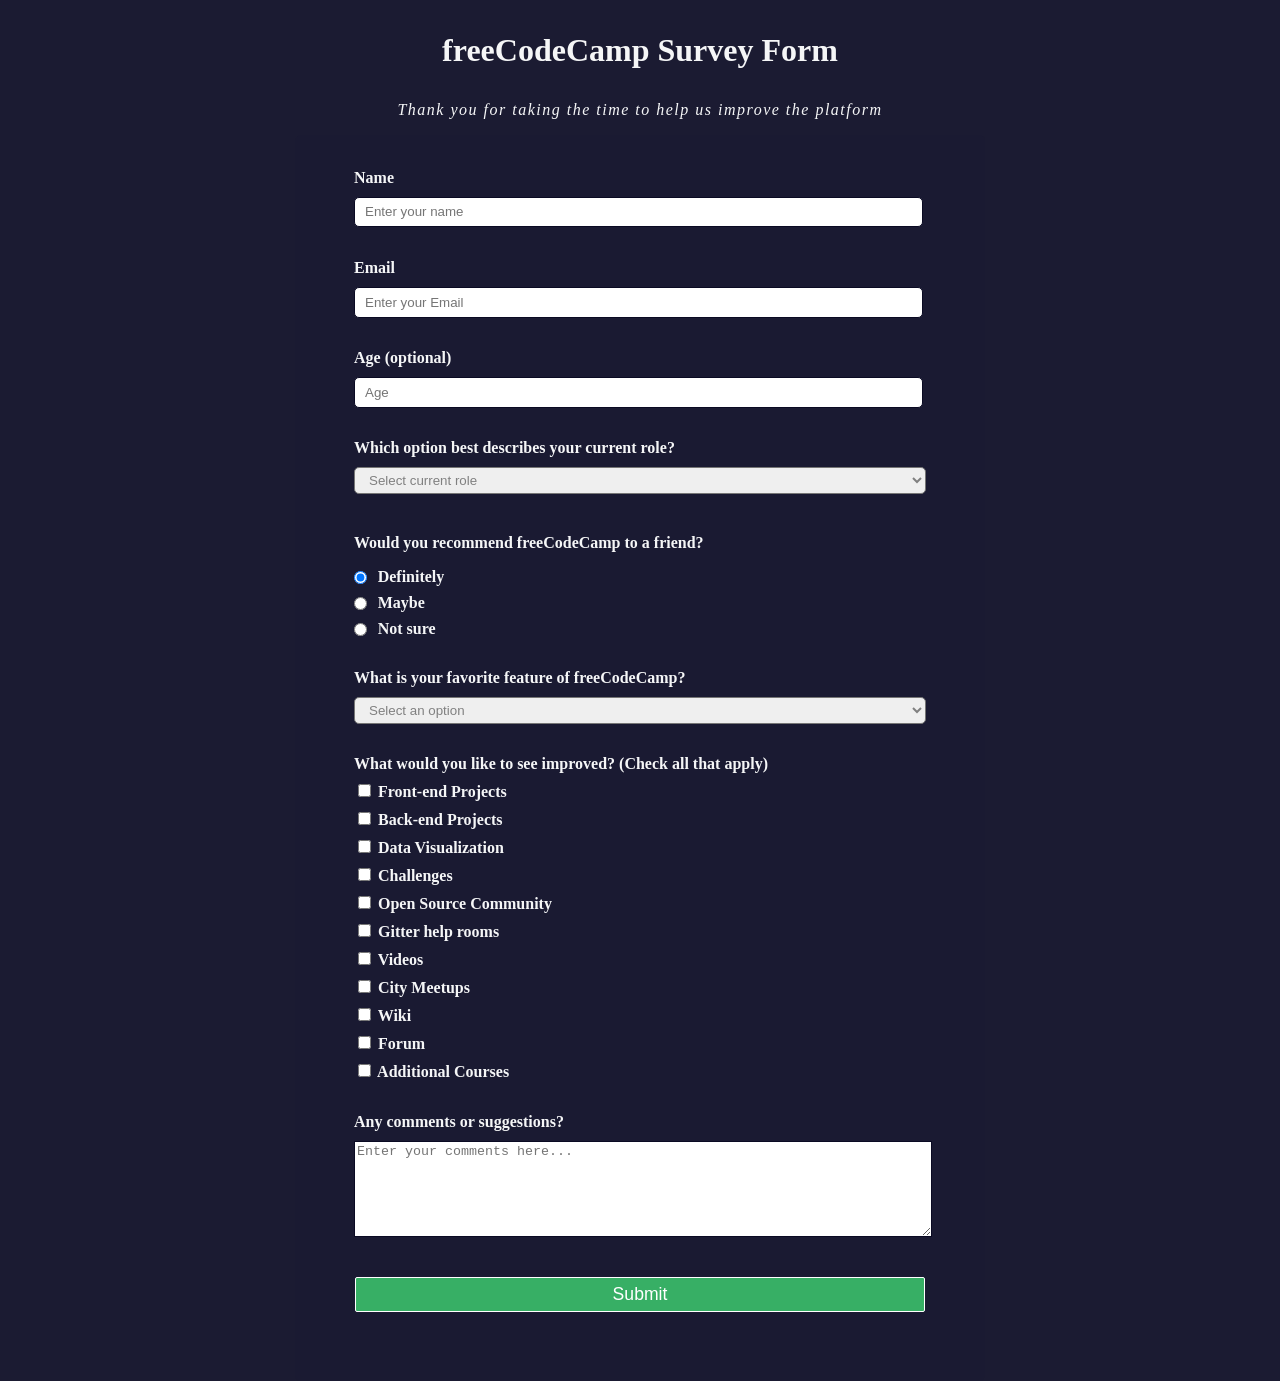
<file: Section 1. (New) Responsive Web Design/project0101/index.html>
<!DOCTYPE html>
<html lang="en">

<head>
    <meta charset="UTF-8">
    <meta http-equiv="X-UA-Compatible" content="IE=edge">
    <meta name="viewport" content="width=device-width, initial-scale=1.0">
    <title>Survey Form</title>
    <link rel="stylesheet" href="styles.css">
</head>

<body>
    <header>
        <h1 id="title">freeCodeCamp Survey Form</h1>
        <p id="description">Thank you for taking the time to help us improve the platform</p>
    </header>
    <div class="container">
        <form action="" id="survey-form">
            <fieldset>
                <label for="name" id="name-label">Name <input type="text" name="name" id="name"
                        placeholder="Enter your name" required></label>
            </fieldset>

            <fieldset>
                <label for="email" id="email-label">Email <input type="email" name="email" id="email"
                        placeholder="Enter your Email" required></label>
            </fieldset>

            <fieldset>
                <label for="number" id="number-label">Age (optional) <input type="number" name="number" id="number"
                        min="10" max="99" placeholder="Age"></label>
            </fieldset>

            <fieldset>
                <label for="dropdown">Which option best describes your current role?
                    <select name="dropdown" id="dropdown">
                        <option value="">Select current role</option>
                        <option value="1">Student</option>
                        <option value="2">Full Time Job</option>
                        <option value="3">Full Time Learner</option>
                        <option value="4">Prefer not to say</option>
                        <option value="5">Other</option>
                    </select>
                </label>
            </fieldset>

            <fieldset>
                <p>Would you recommend freeCodeCamp to a friend?</p>
                <label for="yes"><input type="radio" name="reference" id="yes" class="inline" value="yes" checked>
                    Definitely</label>
                <label for="maybe"><input type="radio" name="reference" id="maybe" class="inline" value="maybe">
                    Maybe</label>
                <label for="no"><input type="radio" name="reference" id="no" class="inline" value="no"> Not sure</label>
            </fieldset>

            <fieldset>
                <label for="feature">What is your favorite feature of freeCodeCamp?
                    <select name="feature" id="feature">
                        <option value="">Select an option</option>
                        <option value="1">Challenges</option>
                        <option value="2">Projects</option>
                        <option value="3">Community</option>
                        <option value="4">Open Source</option>
                    </select>
                </label>
            </fieldset>

            <fieldset>
                <label for="improvement">What would you like to see improved? (Check all that apply)
                    <label for="frontEnd"><input type="checkbox" name="frontEnd" class="checkbox" id="frontEnd"
                            value="frontEnd"> Front-end Projects</label>
                    <label for="backEnd"><input type="checkbox" name="backEnd" class="checkbox" id="backEnd"
                            value="backEnd"> Back-end Projects</label>
                    <label for="visualization"><input type="checkbox" name="visualization" class="checkbox"
                            id="visualization" value="visualization"> Data Visualization</label>
                    <label for="challenges"><input type="checkbox" name="challenges" class="checkbox" id="challenges"
                            value="challenges"> Challenges</label>
                    <label for="community"><input type="checkbox" name="community" class="checkbox" id="community"
                            value="community"> Open Source Community</label>
                    <label for="rooms"><input type="checkbox" name="rooms" class="checkbox" id="rooms" value="rooms">
                        Gitter help rooms</label>
                    <label for="videos"><input type="checkbox" name="videos" class="checkbox" id="videos"
                            value="videos"> Videos</label>
                    <label for="meetups"><input type="checkbox" name="meetups" class="checkbox" id="meetups"
                            value="meetups"> City Meetups</label>
                    <label for="wiki"><input type="checkbox" name="wiki" class="checkbox" id="wiki" value="wiki">
                        Wiki</label>
                    <label for="forum"><input type="checkbox" name="forum" class="checkbox" id="forum" value="forum">
                        Forum</label>
                    <label for="additions"><input type="checkbox" name="additions" class="checkbox" id="additions"
                            value="additions"> Additional Courses</label>
                </label>
            </fieldset>

            <fieldset>
                <label for="comments">Any comments or suggestions?
                    <textarea name="" id="comments" cols="30" rows="6"
                        placeholder="Enter your comments here..."></textarea>
                </label>
            </fieldset>

            <input type="submit" value="Submit" id="submit">
        </form>
    </div>
</body>

</html>
</file>
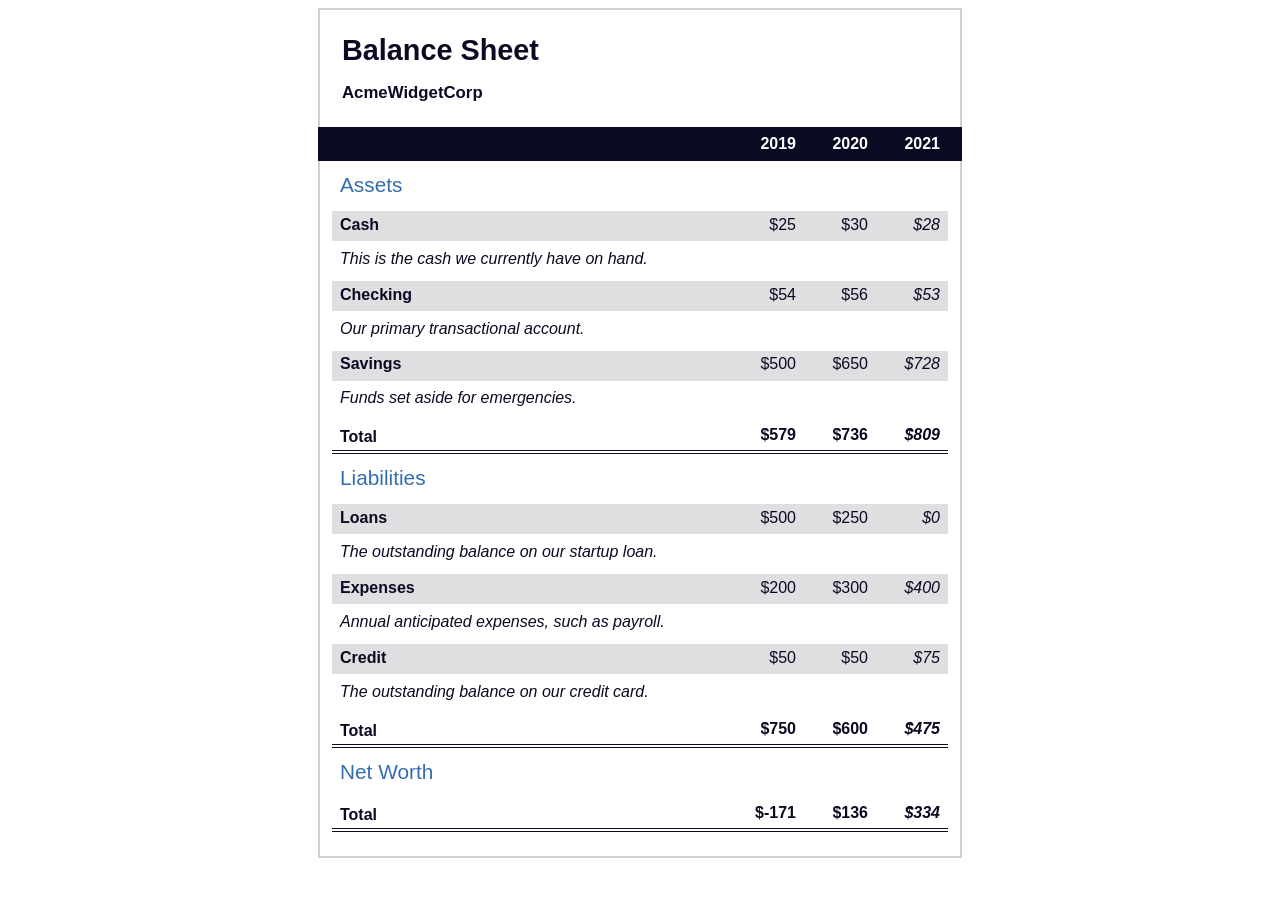
<file: Section 1. (New) Responsive Web Design/task01.03.01/index.html>
<!DOCTYPE html>
<html lang="en">

<head>
    <meta charset="UTF-8">
    <meta name="viewport" content="width=device-width, initial-scale=1.0">
    <title>Balance Sheet</title>
    <link rel="stylesheet" href="./styles.css">
</head>

<body>
    <main>
        <section>
            <h1>
                <span class="flex">
                    <span>AcmeWidgetCorp</span>
                    <span>Balance Sheet</span>
                </span>
            </h1>
            <div id="years" aria-hidden="true">
                <span class="year">2019</span>
                <span class="year">2020</span>
                <span class="year">2021</span>
            </div>
            <div class="table-wrap">
                <table>
                    <caption>Assets</caption>
                    <thead>
                        <tr>
                            <td></td>
                            <th><span class="sr-only year">2019</span></th>
                            <th><span class="sr-only year">2020</span></th>
                            <th class="current"><span class="sr-only year">2021</span></th>
                        </tr>
                    </thead>
                    <tbody>
                        <tr class="data">
                            <th>Cash <span class="description">This is the cash we currently have on hand.</span></th>
                            <td>$25</td>
                            <td>$30</td>
                            <td class="current">$28</td>
                        </tr>
                        <tr class="data">
                            <th>Checking <span class="description">Our primary transactional account.</span></th>
                            <td>$54</td>
                            <td>$56</td>
                            <td class="current">$53</td>
                        </tr>
                        <tr class="data">
                            <th>Savings <span class="description">Funds set aside for emergencies.</span></th>
                            <td>$500</td>
                            <td>$650</td>
                            <td class="current">$728</td>
                        </tr>
                        <tr class="total">
                            <th>Total <span class="sr-only">Assets</span></th>
                            <td>$579</td>
                            <td>$736</td>
                            <td class="current">$809</td>
                        </tr>
                    </tbody>
                </table>
                <table>
                    <caption>Liabilities</caption>
                    <thead>
                        <tr>
                            <td></td>
                            <th><span class="sr-only">2019</span></th>
                            <th><span class="sr-only">2020</span></th>
                            <th><span class="sr-only">2021</span></th>
                        </tr>
                    </thead>
                    <tbody>
                        <tr class="data">
                            <th>Loans <span class="description">The outstanding balance on our startup loan.</span></th>
                            <td>$500</td>
                            <td>$250</td>
                            <td class="current">$0</td>
                        </tr>
                        <tr class="data">
                            <th>Expenses <span class="description">Annual anticipated expenses, such as payroll.</span>
                            </th>
                            <td>$200</td>
                            <td>$300</td>
                            <td class="current">$400</td>
                        </tr>
                        <tr class="data">
                            <th>Credit <span class="description">The outstanding balance on our credit card.</span></th>
                            <td>$50</td>
                            <td>$50</td>
                            <td class="current">$75</td>
                        </tr>
                        <tr class="total">
                            <th>Total <span class="sr-only">Liabilities</span></th>
                            <td>$750</td>
                            <td>$600</td>
                            <td class="current">$475</td>
                        </tr>
                    </tbody>
                </table>
                <table>
                    <caption>Net Worth</caption>
                    <thead>
                        <tr>
                            <td></td>
                            <th><span class="sr-only">2019</span></th>
                            <th><span class="sr-only">2020</span></th>
                            <th><span class="sr-only">2021</span></th>
                        </tr>
                    </thead>
                    <tbody>
                        <tr class="total">
                            <th>Total <span class="sr-only">Net Worth</span></th>
                            <td>$-171</td>
                            <td>$136</td>
                            <td class="current">$334</td>
                        </tr>
                    </tbody>
                </table>
            </div>
        </section>
    </main>
</body>

</html>
</file>
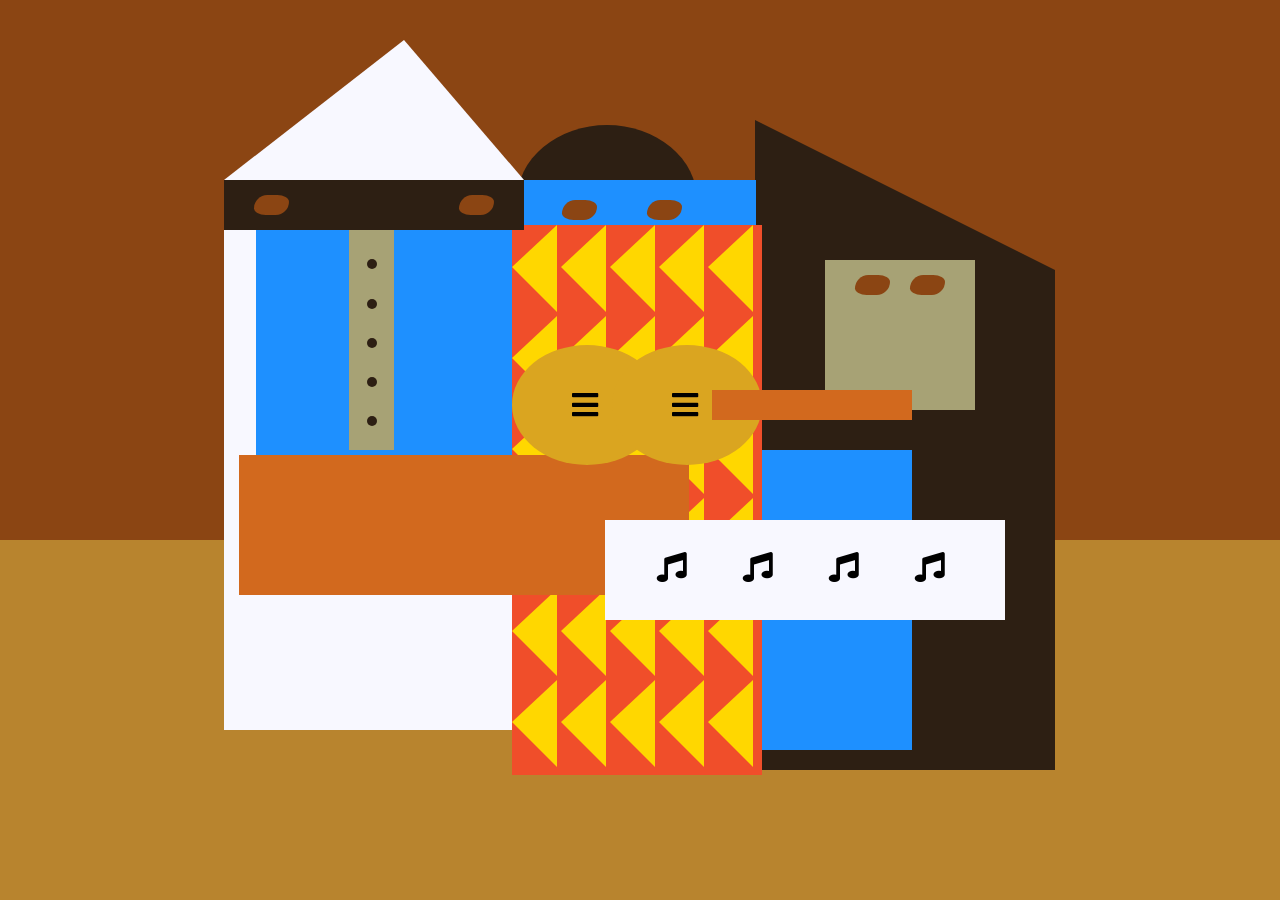
<file: Section 1. (New) Responsive Web Design/task01.03.02/index.html>
<!DOCTYPE html>
<html lang="en">

<head>
    <meta charset="utf-8">
    <title>Picasso Painting</title>
    <link rel="stylesheet" href="./styles.css" />
    <link rel="stylesheet" href="https://use.fontawesome.com/releases/v5.8.2/css/all.css">
</head>

<body>
    <div id="back-wall"></div>
    <div class="characters">
        <div id="offwhite-character">
            <div id="white-hat"></div>
            <div id="black-mask">
                <div class="eyes left"></div>
                <div class="eyes right"></div>
            </div>
            <div id="gray-instrument">
                <div class="black-dot"></div>
                <div class="black-dot"></div>
                <div class="black-dot"></div>
                <div class="black-dot"></div>
                <div class="black-dot"></div>
            </div>
            <div id="tan-table"></div>
        </div>
        <div id="black-character">
            <div id="black-hat"></div>
            <div id="gray-mask">
                <div class="eyes left"></div>
                <div class="eyes right"></div>
            </div>
            <div id="white-paper">
                <i class="fas fa-music"></i>
                <i class="fas fa-music"></i>
                <i class="fas fa-music"></i>
                <i class="fas fa-music"></i>
            </div>
        </div>
        <div class="blue" id="blue-left"></div>
        <div class="blue" id="blue-right"></div>
        <div id="orange-character">
            <div id="black-round-hat"></div>
            <div id="eyes-div">
                <div class="eyes left"></div>
                <div class="eyes right"></div>
            </div>
            <div id="triangles">
                <div class="triangle"></div>
                <div class="triangle"></div>
                <div class="triangle"></div>
                <div class="triangle"></div>
                <div class="triangle"></div>
                <div class="triangle"></div>
                <div class="triangle"></div>
                <div class="triangle"></div>
                <div class="triangle"></div>
                <div class="triangle"></div>
                <div class="triangle"></div>
                <div class="triangle"></div>
                <div class="triangle"></div>
                <div class="triangle"></div>
                <div class="triangle"></div>
                <div class="triangle"></div>
                <div class="triangle"></div>
                <div class="triangle"></div>
                <div class="triangle"></div>
                <div class="triangle"></div>
                <div class="triangle"></div>
                <div class="triangle"></div>
                <div class="triangle"></div>
                <div class="triangle"></div>
                <div class="triangle"></div>
                <div class="triangle"></div>
                <div class="triangle"></div>
                <div class="triangle"></div>
                <div class="triangle"></div>
                <div class="triangle"></div>
            </div>
            <div id="guitar">
                <div class="guitar" id="guitar-left">
                    <i class="fas fa-bars"></i>
                </div>
                <div class="guitar" id="guitar-right">
                    <i class="fas fa-bars"></i>
                </div>
                <div id="guitar-neck"></div>
            </div>
        </div>
    </div>
</body>

</html>
</file>
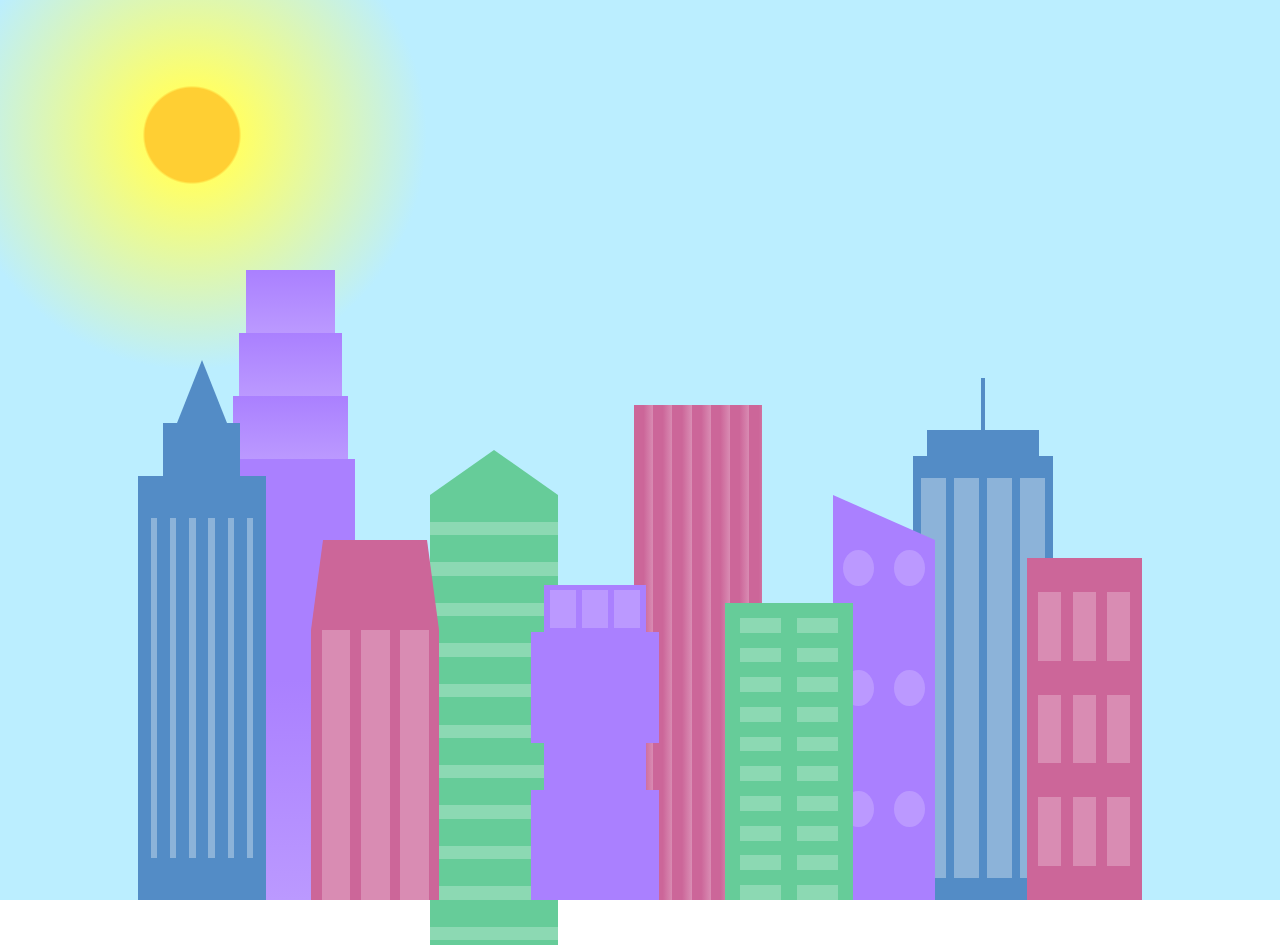
<file: Section 1. (New) Responsive Web Design/task01.04.01/index.html>
<!DOCTYPE html>
<html lang="en">

<head>
    <meta charset="UTF-8">
    <title>City Skyline</title>
    <link href="styles.css" rel="stylesheet" />
</head>

<body>
    <div class="background-buildings sky">
        <div></div>
        <div></div>
        <div class="bb1 building-wrap">
            <div class="bb1a bb1-window"></div>
            <div class="bb1b bb1-window"></div>
            <div class="bb1c bb1-window"></div>
            <div class="bb1d"></div>
        </div>
        <div class="bb2">
            <div class="bb2a"></div>
            <div class="bb2b"></div>
        </div>
        <div class="bb3"></div>
        <div></div>
        <div class="bb4 building-wrap">
            <div class="bb4a"></div>
            <div class="bb4b"></div>
            <div class="bb4c window-wrap">
                <div class="bb4-window"></div>
                <div class="bb4-window"></div>
                <div class="bb4-window"></div>
                <div class="bb4-window"></div>
            </div>
        </div>
        <div></div>
        <div></div>
    </div>

    <div class="foreground-buildings">
        <div></div>
        <div></div>
        <div class="fb1 building-wrap">
            <div class="fb1a"></div>
            <div class="fb1b"></div>
            <div class="fb1c"></div>
        </div>
        <div class="fb2">
            <div class="fb2a"></div>
            <div class="fb2b window-wrap">
                <div class="fb2-window"></div>
                <div class="fb2-window"></div>
                <div class="fb2-window"></div>
            </div>
        </div>
        <div></div>
        <div class="fb3 building-wrap">
            <div class="fb3a window-wrap">
                <div class="fb3-window"></div>
                <div class="fb3-window"></div>
                <div class="fb3-window"></div>
            </div>
            <div class="fb3b"></div>
            <div class="fb3a"></div>
            <div class="fb3b"></div>
        </div>
        <div class="fb4">
            <div class="fb4a"></div>
            <div class="fb4b">
                <div class="fb4-window"></div>
                <div class="fb4-window"></div>
                <div class="fb4-window"></div>
                <div class="fb4-window"></div>
                <div class="fb4-window"></div>
                <div class="fb4-window"></div>
            </div>
        </div>
        <div class="fb5"></div>
        <div class="fb6"></div>
        <div></div>
        <div></div>
    </div>
</body>

</html>
</file>
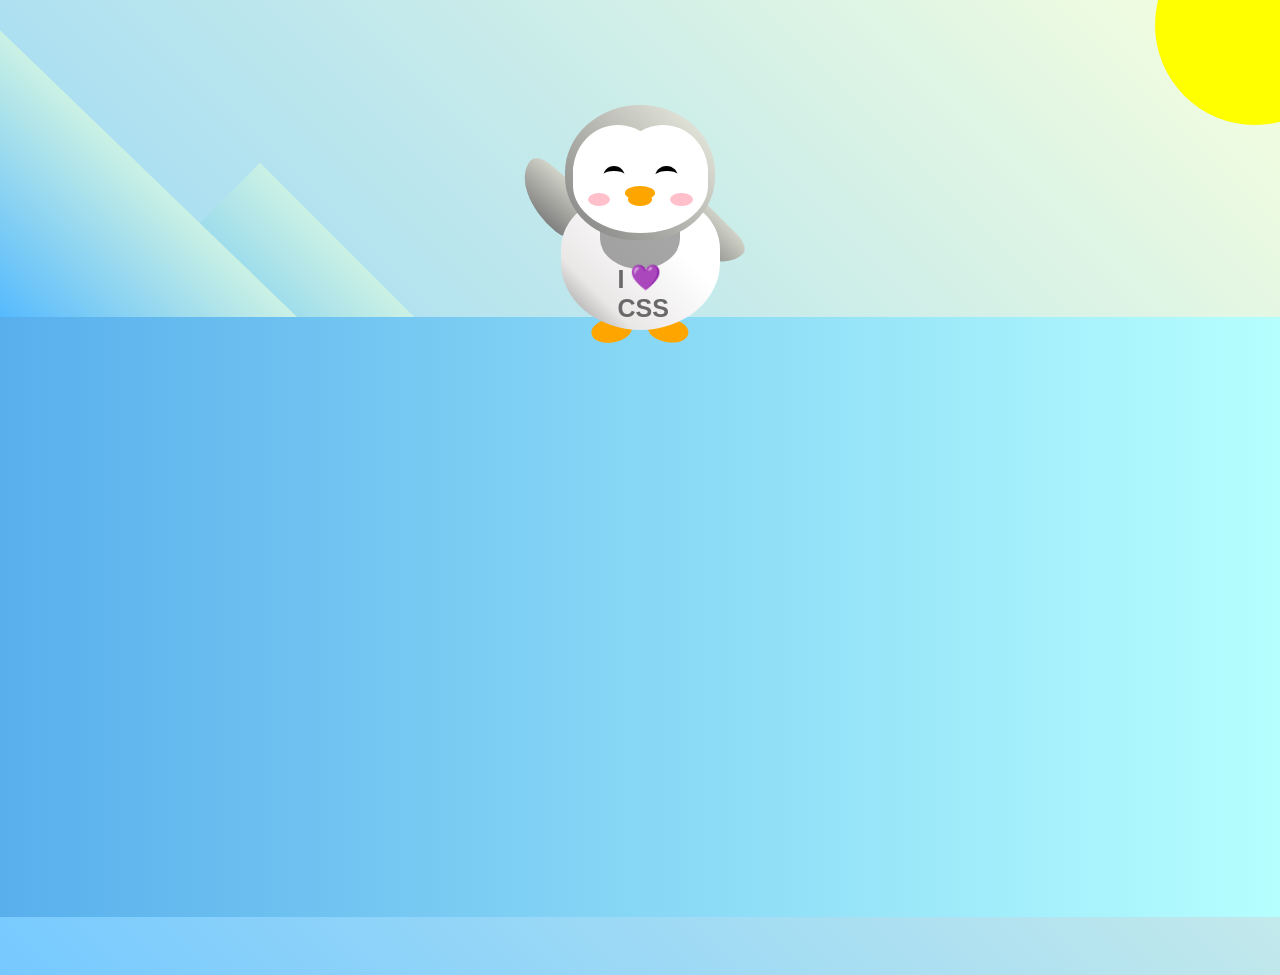
<file: Section 1. (New) Responsive Web Design/task01.05.02/index.html>
<!DOCTYPE html>
<html lang="en">

<head>
    <meta charset="UTF-8" />
    <link rel="stylesheet" href="./styles.css" />
    <title>Penguin</title>
    <meta name="viewport" content="width=device-width, initial-scale=1.0" />
</head>

<body>
    <div class="left-mountain"></div>
    <div class="back-mountain"></div>
    <div class="sun"></div>
    <div class="penguin">
        <div class="penguin-head">
            <div class="face left"></div>
            <div class="face right"></div>
            <div class="chin"></div>
            <div class="eye left">
                <div class="eye-lid"></div>
            </div>
            <div class="eye right">
                <div class="eye-lid"></div>
            </div>
            <div class="blush left"></div>
            <div class="blush right"></div>
            <div class="beak top"></div>
            <div class="beak bottom"></div>
        </div>
        <div class="shirt">
            <div>💜</div>
            <p>I CSS</p>
        </div>
        <div class="penguin-body">
            <div class="arm left"></div>
            <div class="arm right"></div>
            <div class="foot left"></div>
            <div class="foot right"></div>
        </div>
    </div>

    <div class="ground"></div>
</body>

</html>
</file>
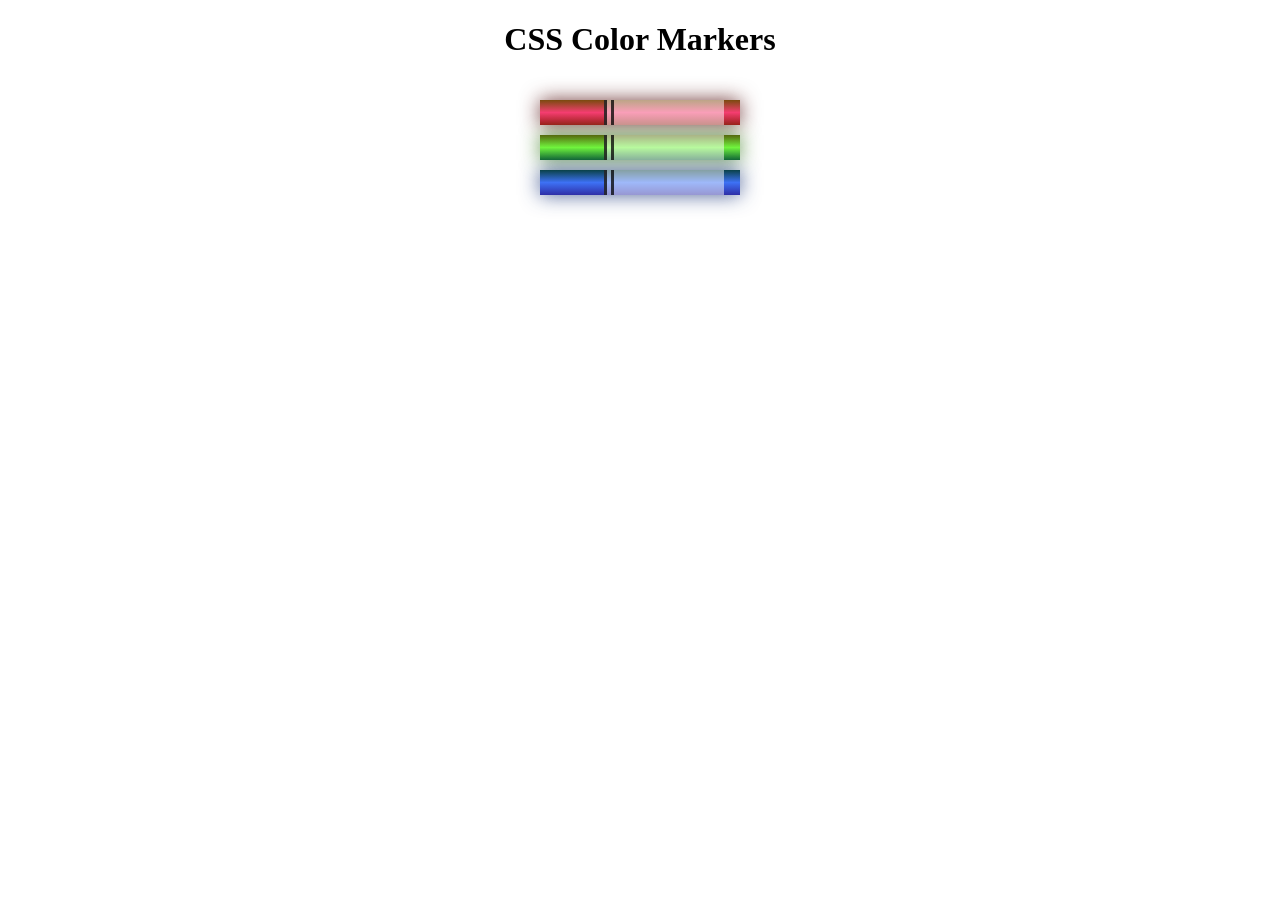
<file: Section 1. (New) Responsive Web Design/task010103/index.html>
<!DOCTYPE html>
<html lang="en">

<head>
    <meta charset="utf-8">
    <meta name="viewport" content="width=device-width, initial-scale=1.0">
    <title>Colored Markers</title>
    <link rel="stylesheet" href="styles.css">
</head>

<body>
    <h1>CSS Color Markers</h1>
    <div class="container">
        <div class="marker red">
            <div class="cap"></div>
            <div class="sleeve"></div>
        </div>
        <div class="marker green">
            <div class="cap"></div>
            <div class="sleeve"></div>
        </div>
        <div class="marker blue">
            <div class="cap"></div>
            <div class="sleeve"></div>
        </div>
    </div>
</body>

</html>
</file>
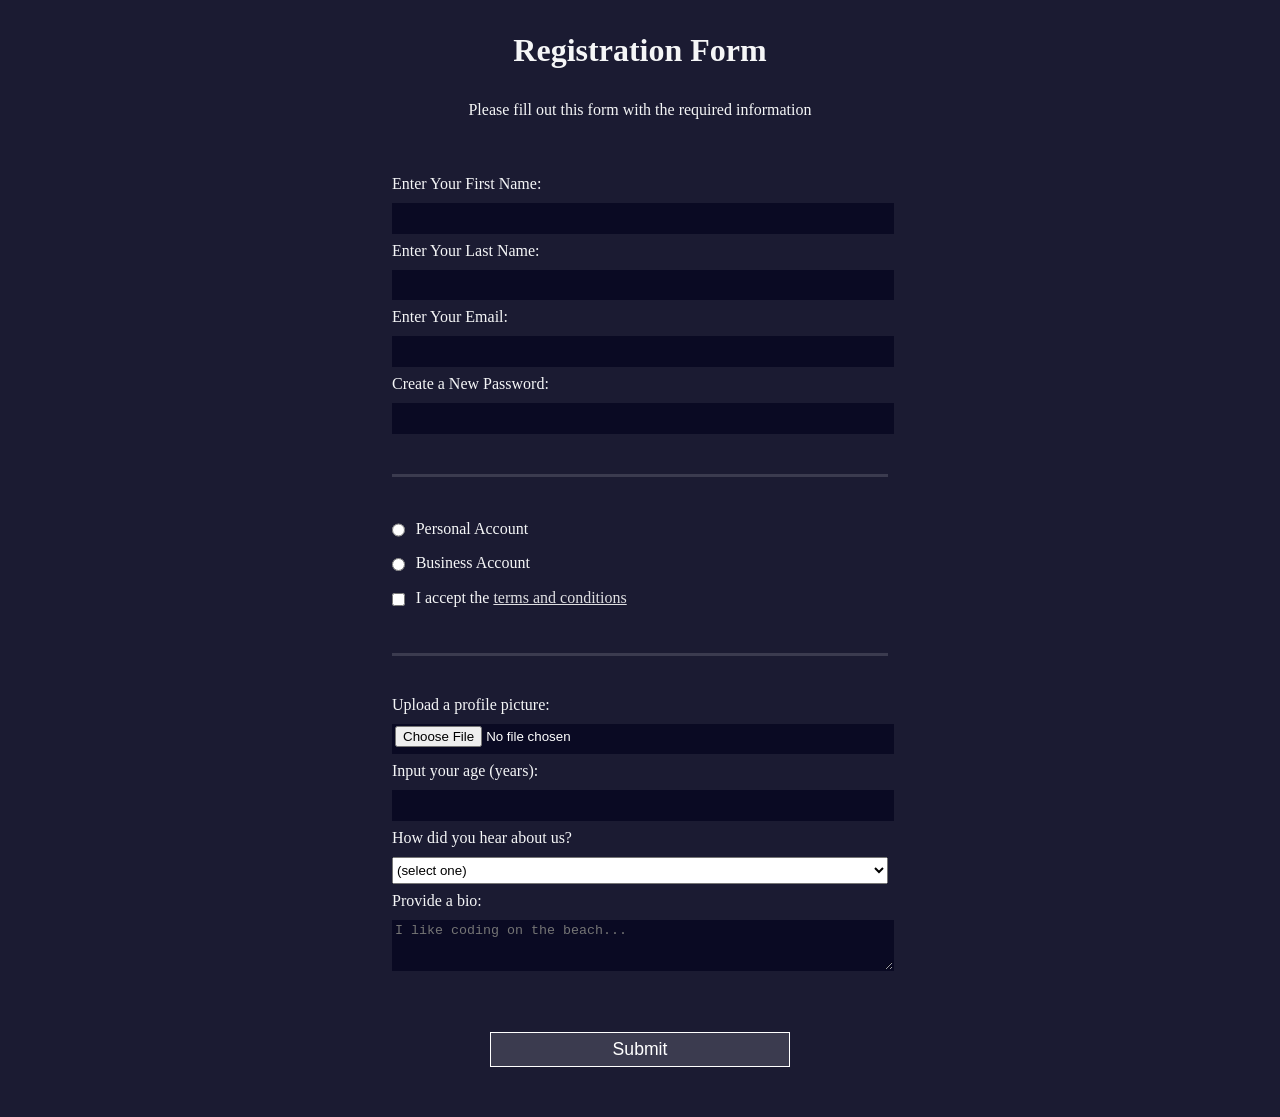
<file: Section 1. (New) Responsive Web Design/task010104/index.html>
<!DOCTYPE html>
<html lang="en">

<head>
    <meta charset="UTF-8">
    <title>Registration Form</title>
    <link rel="stylesheet" href="styles.css" />
</head>

<body>
    <h1>Registration Form</h1>
    <p>Please fill out this form with the required information</p>
    <form method="post" action='https://register-demo.freecodecamp.org'>
        <fieldset>
            <label for="first-name">Enter Your First Name: <input id="first-name" name="first-name" type="text"
                    required /></label>
            <label for="last-name">Enter Your Last Name: <input id="last-name" name="last-name" type="text"
                    required /></label>
            <label for="email">Enter Your Email: <input id="email" name="email" type="email" required /></label>
            <label for="new-password">Create a New Password: <input id="new-password" name="new-password"
                    type="password" pattern="[a-z0-5]{8,}" required /></label>
        </fieldset>
        <fieldset>
            <label for="personal-account"><input id="personal-account" type="radio" name="account-type"
                    class="inline" /> Personal Account</label>
            <label for="business-account"><input id="business-account" type="radio" name="account-type"
                    class="inline" /> Business Account</label>
            <label for="terms-and-conditions">
                <input id="terms-and-conditions" type="checkbox" required name="terms-and-conditions" class="inline" />
                I accept the <a href="https://www.freecodecamp.org/news/terms-of-service/">terms and conditions</a>
            </label>
        </fieldset>
        <fieldset>
            <label for="profile-picture">Upload a profile picture: <input id="profile-picture" type="file"
                    name="file" /></label>
            <label for="age">Input your age (years): <input id="age" type="number" name="age" min="13"
                    max="120" /></label>
            <label for="referrer">How did you hear about us?
                <select id="referrer" name="referrer">
                    <option value="">(select one)</option>
                    <option value="1">freeCodeCamp News</option>
                    <option value="2">freeCodeCamp YouTube Channel</option>
                    <option value="3">freeCodeCamp Forum</option>
                    <option value="4">Other</option>
                </select>
            </label>
            <label for="bio">Provide a bio:
                <textarea id="bio" name="bio" rows="3" cols="30" placeholder="I like coding on the beach..."></textarea>
            </label>
        </fieldset>
        <input type="submit" value="Submit" />
    </form>
</body>

</html>
</file>
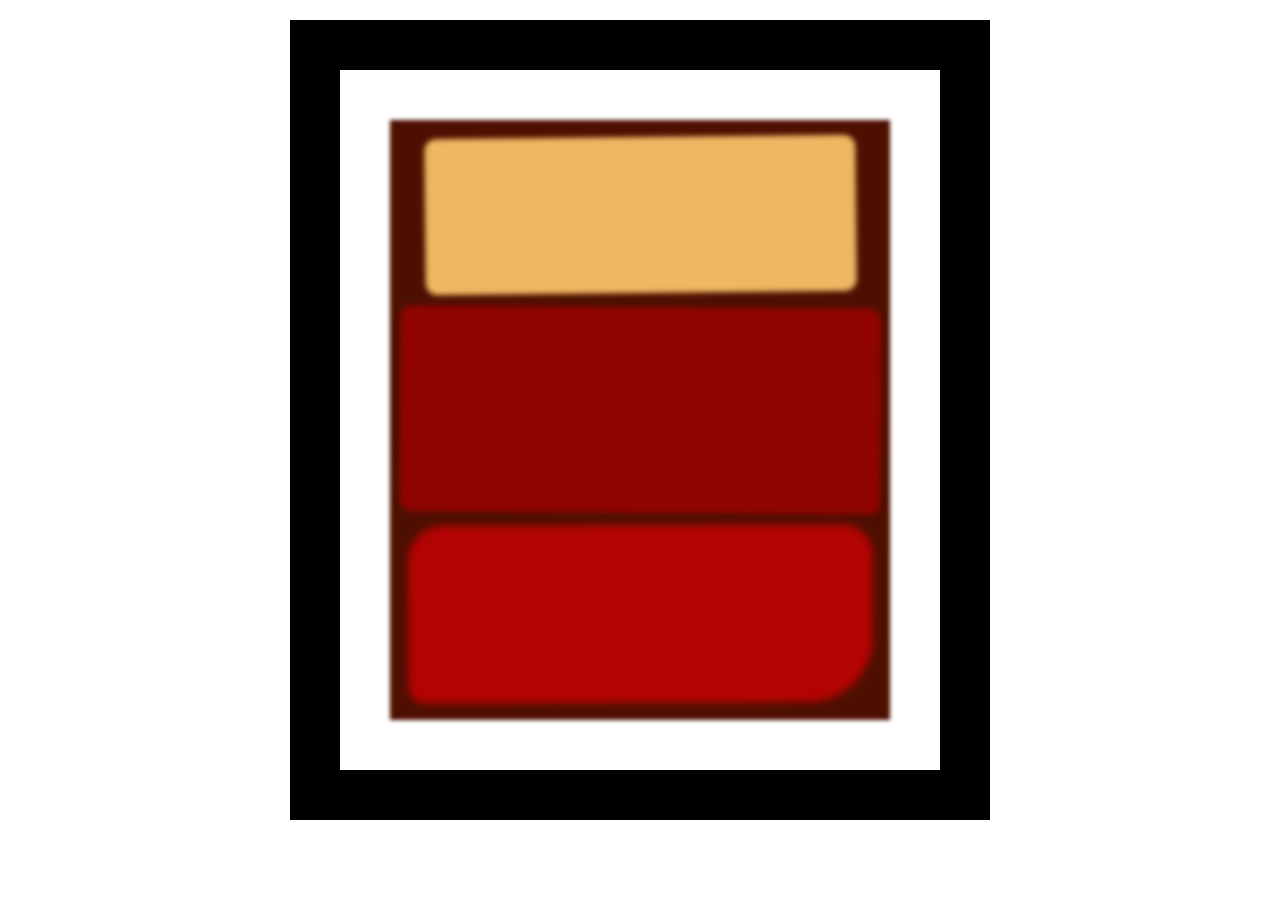
<file: Section 1. (New) Responsive Web Design/task010201/index.html>
<!DOCTYPE html>
<html lang="en">

<head>
  <meta charset="UTF-8">
  <title>Rothko Painting</title>
  <link href="./styles.css" rel="stylesheet">
</head>

<body>
  <div class="frame">
    <div class="canvas">
      <div class="one"></div>
      <div class="two"></div>
      <div class="three"></div>
    </div>
  </div>
</body>

</html>
</file>
<file: Section 1. (New) Responsive Web Design/project0101/styles.css>
body {
    background-image: url(https://cdn.freecodecamp.org/testable-projects-fcc/images/survey-form-background.jpeg);
    background-size: cover;
    background-attachment: fixed;
    width: 100%;
    height: 100vh;
    margin: 0;
    background-color: #1b1b32;
    color: #f5f6f7;
    font-family: Tahoma;
    font-size: 16px;
}

#title, #description {
    margin: 1em auto;
    text-align: center;
}

#description {
    font-style: italic;
    letter-spacing: 1.5px;
}

.container {
    width: 80%;
    background-color: rgba(27, 27, 50, 0.8);
    margin-left: auto;
    margin-right: auto;
    padding: 20px;
    max-width: 650px;
    font-weight: bold;
    border-radius: 5px;
}

form {
    width: 90vw;
    max-width: 600px;
    min-width: 300px;
    margin: 0 auto;
    padding-bottom: 2em;
}

fieldset {
    border: none;
}

label {
    display: block;
    margin: 0.5rem 0;
}

textarea, select,
#name, #email, #number {
    margin: 10px 0 0 0;
    min-height: 2em;
}

input, textarea {
    border: 1px solid #0a0a23;
}

#name, #email, #number, #dropdown, #feature {
    padding-left: 10px;
    color: gray;
    border-radius: 5px;
}

#name, #email, #number {
    width: 97%;
}

#dropdown, #feature,
textarea {
    width: 100%;
}

.inline {
    width: unset;
    margin: 0 0.5em 0 0;
    vertical-align: middle;
}

input[type="submit"] {
    display: block;
    width: 95%;
    margin: 1em auto;
    height: 2em;
    font-size: 1.1rem;
    background-color: #37af65;
    border-color: white;
    color: #fff;
    min-width: 300px;
    cursor: pointer;
    border-radius: 2px;
}
</file>
<file: Section 1. (New) Responsive Web Design/task01.03.01/styles.css>
span[class~="sr-only"] {
    border: 0 !important;
    clip: rect(1px, 1px, 1px, 1px) !important;
    clip-path: inset(50%) !important;
    height: 1px !important;
    width: 1px !important;
    position: absolute !important;
    overflow: hidden !important;
    white-space: nowrap !important;
    padding: 0 !important;
    margin: -1px !important;
}

html {
    box-sizing: border-box;
}

body {
    font-family: sans-serif;
    color: #0a0a23;
}

h1 {
    max-width: 37.25rem;
    margin: 0 auto;
    padding: 1.5rem 1.25rem;
}

h1 .flex {
    display: flex;
    flex-direction: column-reverse;
    gap: 1rem;
}

h1 .flex span:first-of-type {
    font-size: 0.7em;
}

h1 .flex span:last-of-type {
    font-size: 1.2em;
}

section {
    max-width: 40rem;
    margin: 0 auto;
    border: 2px solid #d0d0d5;
}

#years {
    display: flex;
    justify-content: flex-end;
    position: sticky;
    z-index: 999;
    top: 0;
    background: #0a0a23;
    color: #fff;
    padding: 0.5rem calc(1.25rem + 2px) 0.5rem 0;
    margin: 0 -2px;
}

#years span[class] {
    font-weight: bold;
    width: 4.5rem;
    text-align: right;
}

.table-wrap {
    padding: 0 0.75rem 1.5rem 0.75rem;
}

table {
    border-collapse: collapse;
    border: 0;
    width: 100%;
    position: relative;
    margin-top: 3rem;
}

table caption {
    color: #356eaf;
    font-size: 1.3em;
    font-weight: normal;
    position: absolute;
    top: -2.25rem;
    left: 0.5rem;
}

tbody td {
    width: 100vw;
    min-width: 4rem;
    max-width: 4rem;
}

tbody th {
    width: calc(100% - 12rem);
}

tr[class="total"] {
    border-bottom: 4px double #0a0a23;
    font-weight: bold;
}

tr[class="total"] th {
    text-align: left;
    padding: 0.5rem 0 0.25rem 0.5rem;
}

tr.total td {
    text-align: right;
    padding: 0 0.25rem;
}

tr.total td:nth-of-type(3) {
    padding-right: 0.5rem;
}

tr.total:hover {
    background-color: #99c9ff;
}

td.current {
    font-style: italic;
}

tr.data {
    background-image: linear-gradient(to bottom, #dfdfe2 1.845rem, white 1.845rem);
}

tr.data th {
    text-align: left;
    padding-top: 0.3rem;
    padding-left: 0.5rem;
}

tr.data th .description {
    display: block;
    font-weight: normal;
    font-style: italic;
    padding: 1rem 0 0.75rem;
    margin-right: -13.5rem;
}

tr.data td {
    vertical-align: top;
    padding: 0.3rem 0.25rem 0;
    text-align: right;
}

tr.data td:last-of-type {
    padding-right: 0.5rem;
}
</file>
<file: Section 1. (New) Responsive Web Design/task01.03.02/styles.css>
body {
    background-color: rgb(184, 132, 46);
}

#back-wall {
    background-color: #8B4513;
    width: 100%;
    height: 60%;
    position: absolute;
    top: 0;
    left: 0;
    z-index: -1;
}

#offwhite-character {
    width: 300px;
    height: 550px;
    background-color: GhostWhite;
    position: absolute;
    top: 20%;
    left: 17.5%;
}

#white-hat {
    width: 0;
    height: 0;
    border-style: solid;
    border-width: 0 120px 140px 180px;
    border-top-color: transparent;
    border-right-color: transparent;
    border-bottom-color: GhostWhite;
    border-left-color: transparent;
    position: absolute;
    top: -140px;
    left: 0;
}

#black-mask {
    width: 100%;
    height: 50px;
    background-color: rgb(45, 31, 19);
    position: absolute;
    top: 0;
    left: 0;
    z-index: 1;
}

#gray-instrument {
    width: 15%;
    height: 40%;
    background-color: rgb(167, 162, 117);
    position: absolute;
    top: 50px;
    left: 125px;
    z-index: 1;
}

.black-dot {
    width: 10px;
    height: 10px;
    background-color: rgb(45, 31, 19);
    border-radius: 50%;
    display: block;
    margin: auto;
    margin-top: 65%;
}

#tan-table {
    width: 450px;
    height: 140px;
    background-color: #D2691E;
    position: absolute;
    top: 275px;
    left: 15px;
    z-index: 1;
}

#black-character {
    width: 300px;
    height: 500px;
    background-color: rgb(45, 31, 19);
    position: absolute;
    top: 30%;
    left: 59%;
}

#black-hat {
    width: 0;
    height: 0;
    border-style: solid;
    border-width: 150px 0 0 300px;
    border-top-color: transparent;
    border-right-color: transparent;
    border-bottom-color: transparent;
    border-left-color: rgb(45, 31, 19);
    position: absolute;
    top: -150px;
    left: 0;
}

#gray-mask {
    width: 150px;
    height: 150px;
    background-color: rgb(167, 162, 117);
    position: absolute;
    top: -10px;
    left: 70px;
}

#white-paper {
    width: 400px;
    height: 100px;
    background-color: GhostWhite;
    position: absolute;
    top: 250px;
    left: -150px;
    z-index: 1;
}

.fa-music {
    display: inline-block;
    margin-top: 8%;
    margin-left: 13%;
}

.blue {
    background-color: #1E90FF;
}

#blue-left {
    width: 500px;
    height: 300px;
    position: absolute;
    top: 20%;
    left: 20%;
}

#blue-right {
    width: 400px;
    height: 300px;
    position: absolute;
    top: 50%;
    left: 40%;
}

#orange-character {
    width: 250px;
    height: 550px;
    background-color: rgb(240, 78, 42);
    position: absolute;
    top: 25%;
    left: 40%;
}

#black-round-hat {
    width: 180px;
    height: 150px;
    background-color: rgb(45, 31, 19);
    border-radius: 50%;
    position: absolute;
    top: -100px;
    left: 5px;
    z-index: -1;
}

#eyes-div {
    width: 180px;
    height: 50px;
    position: absolute;
    top: -40px;
    left: 20px;
    z-index: 3;
}

#triangles {
    width: 250px;
    height: 550px;
}

.triangle {
    width: 0;
    height: 0;
    border-style: solid;
    border-width: 42px 45px 45px 0;
    border-top-color: transparent;
    border-right-color: Gold;
    /* yellow */
    border-bottom-color: transparent;
    border-left-color: transparent;
    display: inline-block;
}

#guitar {
    width: 100%;
    height: 100px;
    position: absolute;
    top: 120px;
    left: 0px;
    z-index: 3;
}

.guitar {
    width: 150px;
    height: 120px;
    background-color: Goldenrod;
    border-radius: 50%;
}

#guitar-left {
    position: absolute;
    left: 0px;
}

#guitar-right {
    position: absolute;
    left: 100px;
}

.fa-bars {
    display: block;
    margin-top: 30%;
    margin-left: 40%;
}

#guitar-neck {
    width: 200px;
    height: 30px;
    background-color: #D2691E;
    position: absolute;
    top: 45px;
    left: 200px;
    z-index: 3;
}

.eyes {
    width: 35px;
    height: 20px;
    background-color: #8B4513;
    border-radius: 20px 50%;
}

.right {
    position: absolute;
    top: 15px;
    right: 30px;
}

.left {
    position: absolute;
    top: 15px;
    left: 30px;
}

.fas {
    font-size: 30px;
}
</file>
<file: Section 1. (New) Responsive Web Design/task01.04.01/styles.css>
:root {
    --building-color1: #aa80ff;
    --building-color2: #66cc99;
    --building-color3: #cc6699;
    --building-color4: #538cc6;
    --window-color1: #bb99ff;
    --window-color2: #8cd9b3;
    --window-color3: #d98cb3;
    --window-color4: #8cb3d9;
}

* {
    box-sizing: border-box;
}

body {
    height: 100vh;
    margin: 0;
    overflow: hidden;
}

.background-buildings,
.foreground-buildings {
    width: 100%;
    height: 100%;
    display: flex;
    align-items: flex-end;
    justify-content: space-evenly;
    position: absolute;
    top: 0;
}

.building-wrap {
    display: flex;
    flex-direction: column;
    align-items: center;
}

.window-wrap {
    display: flex;
    align-items: center;
    justify-content: space-evenly;
}

.sky {
    background: radial-gradient(closest-corner circle at 15% 15%,
            #ffcf33,
            #ffcf33 20%,
            #ffff66 21%,
            #bbeeff 100%);
}

/* BACKGROUND BUILDINGS - "bb" stands for "background building" */
.bb1 {
    width: 10%;
    height: 70%;
}

.bb1a {
    width: 70%;
}

.bb1b {
    width: 80%;
}

.bb1c {
    width: 90%;
}

.bb1d {
    width: 100%;
    height: 70%;
    background: linear-gradient(var(--building-color1) 50%,
            var(--window-color1));
}

.bb1-window {
    height: 10%;
    background: linear-gradient(var(--building-color1),
            var(--window-color1));
}

.bb2 {
    width: 10%;
    height: 50%;
}

.bb2a {
    border-bottom: 5vh solid var(--building-color2);
    border-left: 5vw solid transparent;
    border-right: 5vw solid transparent;
}

.bb2b {
    width: 100%;
    height: 100%;
    background: repeating-linear-gradient(var(--building-color2),
            var(--building-color2) 6%,
            var(--window-color2) 6%,
            var(--window-color2) 9%);
}

.bb3 {
    width: 10%;
    height: 55%;
    background: repeating-linear-gradient(90deg,
            var(--building-color3),
            var(--building-color3),
            var(--window-color3) 15%);
}

.bb4 {
    width: 11%;
    height: 58%;
}

.bb4a {
    width: 3%;
    height: 10%;
    background-color: var(--building-color4);
}

.bb4b {
    width: 80%;
    height: 5%;
    background-color: var(--building-color4);
}

.bb4c {
    width: 100%;
    height: 85%;
    background-color: var(--building-color4);
}

.bb4-window {
    width: 18%;
    height: 90%;
    background-color: var(--window-color4);
}

/* FOREGROUND BUILDINGS - "fb" stands for "foreground building" */
.fb1 {
    width: 10%;
    height: 60%;
}

.fb1a {
    border-bottom: 7vh solid var(--building-color4);
    border-left: 2vw solid transparent;
    border-right: 2vw solid transparent;
}

.fb1b {
    width: 60%;
    height: 10%;
    background-color: var(--building-color4);
}

.fb1c {
    width: 100%;
    height: 80%;
    background: repeating-linear-gradient(90deg,
            var(--building-color4),
            var(--building-color4) 10%,
            transparent 10%,
            transparent 15%),
        repeating-linear-gradient(var(--building-color4),
            var(--building-color4) 10%,
            var(--window-color4) 10%,
            var(--window-color4) 90%);
}

.fb2 {
    width: 10%;
    height: 40%;
}

.fb2a {
    width: 100%;
    border-bottom: 10vh solid var(--building-color3);
    border-left: 1vw solid transparent;
    border-right: 1vw solid transparent;
}

.fb2b {
    width: 100%;
    height: 75%;
    background-color: var(--building-color3);
}

.fb2-window {
    width: 22%;
    height: 100%;
    background-color: var(--window-color3);
}

.fb3 {
    width: 10%;
    height: 35%;
}

.fb3a {
    width: 80%;
    height: 15%;
    background-color: var(--building-color1);
}

.fb3b {
    width: 100%;
    height: 35%;
    background-color: var(--building-color1);
}

.fb3-window {
    width: 25%;
    height: 80%;
    background-color: var(--window-color1);
}

.fb4 {
    width: 8%;
    height: 45%;
    position: relative;
    left: 10%;
}

.fb4a {
    border-top: 5vh solid transparent;
    border-left: 8vw solid var(--building-color1);
}

.fb4b {
    width: 100%;
    height: 89%;
    background-color: var(--building-color1);
    display: flex;
    flex-wrap: wrap;
}

.fb4-window {
    width: 30%;
    height: 10%;
    border-radius: 50%;
    background-color: var(--window-color1);
    margin: 10%;
}

.fb5 {
    width: 10%;
    height: 33%;
    position: relative;
    right: 10%;
    background: repeating-linear-gradient(var(--building-color2),
            var(--building-color2) 5%,
            transparent 5%,
            transparent 10%),
        repeating-linear-gradient(90deg,
            var(--building-color2),
            var(--building-color2) 12%,
            var(--window-color2) 12%,
            var(--window-color2) 44%);
}

.fb6 {
    width: 9%;
    height: 38%;
    background: repeating-linear-gradient(90deg,
            var(--building-color3),
            var(--building-color3) 10%,
            transparent 10%,
            transparent 30%),
        repeating-linear-gradient(var(--building-color3),
            var(--building-color3) 10%,
            var(--window-color3) 10%,
            var(--window-color3) 30%);
}

@media (max-width: 1000px) {
    :root {
        --building-color1: #000;
        --building-color2: #000;
        --building-color3: #000;
        --building-color4: #000;
        --window-color1: #777;
        --window-color2: #777;
        --window-color3: #777;
        --window-color4: #777;
    }

    .sky {
        background: radial-gradient(closest-corner circle at 15% 15%,
                #ccc,
                #ccc 20%,
                #445 21%,
                #223 100%);
    }
}
</file>
<file: Section 1. (New) Responsive Web Design/task01.05.02/styles.css>
:root {
    --penguin-face: white;
    --penguin-picorna: orange;
    --penguin-skin: gray;
}

body {
    background: linear-gradient(45deg, rgb(118, 201, 255), rgb(247, 255, 222));
    margin: 0;
    padding: 0;
    width: 100%;
    height: 100vh;
    overflow: hidden;
}

.left-mountain {
    width: 300px;
    height: 300px;
    background: linear-gradient(rgb(203, 241, 228), rgb(80, 183, 255));
    position: absolute;
    transform: skew(0deg, 44deg);
    z-index: 2;
    margin-top: 100px;
}

.back-mountain {
    width: 300px;
    height: 300px;
    background: linear-gradient(rgb(203, 241, 228), rgb(47, 170, 255));
    position: absolute;
    z-index: 1;
    transform: rotate(45deg);
    left: 110px;
    top: 225px;
}

.sun {
    width: 200px;
    height: 200px;
    background-color: yellow;
    position: absolute;
    border-radius: 50%;
    top: -75px;
    right: -75px;
}

.penguin {
    width: 300px;
    height: 300px;
    margin: auto;
    margin-top: 75px;
    z-index: 4;
    position: relative;
    transition: transform 1s ease-in-out 0ms;
}

.penguin * {
    position: absolute;
}

.penguin:active {
    transform: scale(1.5);
    cursor: not-allowed;
}

.penguin-head {
    width: 50%;
    height: 45%;
    background: linear-gradient(45deg,
            var(--penguin-skin),
            rgb(239, 240, 228));
    border-radius: 70% 70% 65% 65%;
    top: 10%;
    left: 25%;
    z-index: 1;
}

.face {
    width: 60%;
    height: 70%;
    background-color: var(--penguin-face);
    border-radius: 70% 70% 60% 60%;
    top: 15%;
}

.face.left {
    left: 5%;
}

.face.right {
    right: 5%;
}

.chin {
    width: 90%;
    height: 70%;
    background-color: var(--penguin-face);
    top: 25%;
    left: 5%;
    border-radius: 70% 70% 100% 100%;
}

.eye {
    width: 15%;
    height: 17%;
    background-color: black;
    top: 45%;
    border-radius: 50%;
}

.eye.left {
    left: 25%;
}

.eye.right {
    right: 25%;
}

.eye-lid {
    width: 150%;
    height: 100%;
    background-color: var(--penguin-face);
    top: 25%;
    left: -23%;
    border-radius: 50%;
}

.blush {
    width: 15%;
    height: 10%;
    background-color: pink;
    top: 65%;
    border-radius: 50%;
}

.blush.left {
    left: 15%;
}

.blush.right {
    right: 15%;
}

.beak {
    height: 10%;
    background-color: var(--penguin-picorna);
    border-radius: 50%;
}

.beak.top {
    width: 20%;
    top: 60%;
    left: 40%;
}

.beak.bottom {
    width: 16%;
    top: 65%;
    left: 42%;
}

.shirt {
    font: bold 25px Helvetica, sans-serif;
    top: 165px;
    left: 127.5px;
    z-index: 1;
    color: #6a6969;
}

.shirt div {
    font-weight: initial;
    top: 22.5px;
    left: 12px;
}

.penguin-body {
    width: 53%;
    height: 45%;
    background: linear-gradient(45deg,
            rgb(134, 133, 133) 0%,
            rgb(234, 231, 231) 25%,
            white 67%);
    border-radius: 80% 80% 100% 100%;
    top: 40%;
    left: 23.5%;
}

.penguin-body::before {
    content: "";
    position: absolute;
    width: 50%;
    height: 45%;
    background-color: var(--penguin-skin);
    top: 10%;
    left: 25%;
    border-radius: 0% 0% 100% 100%;
    opacity: 70%;
}

.arm {
    width: 30%;
    height: 60%;
    background: linear-gradient(90deg,
            var(--penguin-skin),
            rgb(209, 210, 199));
    border-radius: 30% 30% 30% 120%;
    z-index: -1;
}

.arm.left {
    top: 35%;
    left: 5%;
    transform-origin: top left;
    transform: rotate(130deg) scaleX(-1);
    animation: 3s linear infinite wave;
}

.arm.right {
    top: 0%;
    right: -5%;
    transform: rotate(-45deg);
}

@keyframes wave {
    10% {
        transform: rotate(110deg) scaleX(-1);
    }

    20% {
        transform: rotate(130deg) scaleX(-1);
    }

    30% {
        transform: rotate(110deg) scaleX(-1);
    }

    40% {
        transform: rotate(130deg) scaleX(-1);
    }
}

.foot {
    width: 15%;
    height: 30%;
    background-color: var(--penguin-picorna);
    top: 85%;
    border-radius: 50%;
    z-index: -1;
}

.foot.left {
    left: 25%;
    transform: rotate(80deg);
}

.foot.right {
    right: 25%;
    transform: rotate(-80deg);
}

.ground {
    width: 100vw;
    height: calc(100vh - 300px);
    background: linear-gradient(90deg, rgb(88, 175, 236), rgb(182, 255, 255));
    z-index: 3;
    position: absolute;
    margin-top: -58px;
}
</file>
<file: Section 1. (New) Responsive Web Design/task010103/styles.css>
h1 {
    text-align: center;
}

.container {
    background-color: rgb(255, 255, 255);
    padding: 10px 0;
}

.marker {
    width: 200px;
    height: 25px;
    margin: 10px auto;
}

.cap {
    width: 60px;
    height: 25px;
}

.sleeve {
    width: 110px;
    height: 25px;
    background-color: rgba(255, 255, 255, 0.5);
    border-left: 10px double rgba(0, 0, 0, 0.75);
}

.cap, .sleeve {
    display: inline-block;
}

.red {
    background: linear-gradient(rgb(122, 74, 14), rgb(245, 62, 113), rgb(162, 27, 27));
    box-shadow: 0 0 20px 0 rgba(83, 14, 14, 0.8);
}

.green {
    background: linear-gradient(#55680D, #71F53E, #116C31);
    box-shadow: 0 0 20px 0 #3B7E20CC;
}

.blue {
    background: linear-gradient(hsl(186, 76%, 16%), hsl(223, 90%, 60%), hsl(240, 56%, 42%));
    box-shadow: 0 0 20px 0 hsla(223, 59%, 31%, 0.8);
}
</file>
<file: Section 1. (New) Responsive Web Design/task010104/styles.css>
body {
    width: 100%;
    height: 100vh;
    margin: 0;
    background-color: #1b1b32;
    color: #f5f6f7;
    font-family: Tahoma;
    font-size: 16px;
}

h1, p {
    margin: 1em auto;
    text-align: center;
}

form {
    width: 60vw;
    max-width: 500px;
    min-width: 300px;
    margin: 0 auto;
    padding-bottom: 2em;
}

fieldset {
    border: none;
    padding: 2rem 0;
    border-bottom: 3px solid #3b3b4f;
}

fieldset:last-of-type {
    border-bottom: none;
}

label {
    display: block;
    margin: 0.5rem 0;
}

input,
textarea,
select {
    margin: 10px 0 0 0;
    width: 100%;
    min-height: 2em;
}

input, textarea {
    background-color: #0a0a23;
    border: 1px solid #0a0a23;
    color: #ffffff;
}

.inline {
    width: unset;
    margin: 0 0.5em 0 0;
    vertical-align: middle;
}

input[type="submit"] {
    display: block;
    width: 60%;
    margin: 1em auto;
    height: 2em;
    font-size: 1.1rem;
    background-color: #3b3b4f;
    border-color: white;
    min-width: 300px;
}

input[type="file"] {
    padding: 1px 2px;
}

a {
    color: #dfdfe2;
}
</file>
<file: Section 1. (New) Responsive Web Design/task010201/styles.css>
.canvas {
  width: 500px;
  height: 600px;
  background-color: #4d0f00;
  overflow: hidden;
  filter: blur(2px);
}

.frame {
  border: 50px solid black;
  width: 500px;
  padding: 50px;
  margin: 20px auto;
}

.one {
  width: 425px;
  height: 150px;
  background-color: #efb762;
  margin: 20px auto;
  box-shadow: 0 0 3px 3px #efb762;
  border-radius: 9px;
  transform: rotate(-0.6deg);
}

.two {
  width: 475px;
  height: 200px;
  background-color: #8f0401;
  margin: 0 auto 20px;
  box-shadow: 0 0 3px 3px #8f0401;
  border-radius: 8px 10px;
  transform: rotate(0.4deg);
}

.one, .two {
  filter: blur(1px);
}

.three {
  width: 91%;
  height: 28%;
  background-color: #b20403;
  margin: auto;
  filter: blur(2px);
  box-shadow: 0 0 5px 5px #b20403;
  border-radius: 30px 25px 60px 12px;
  transform: rotate(-0.2deg);
}
</file>
